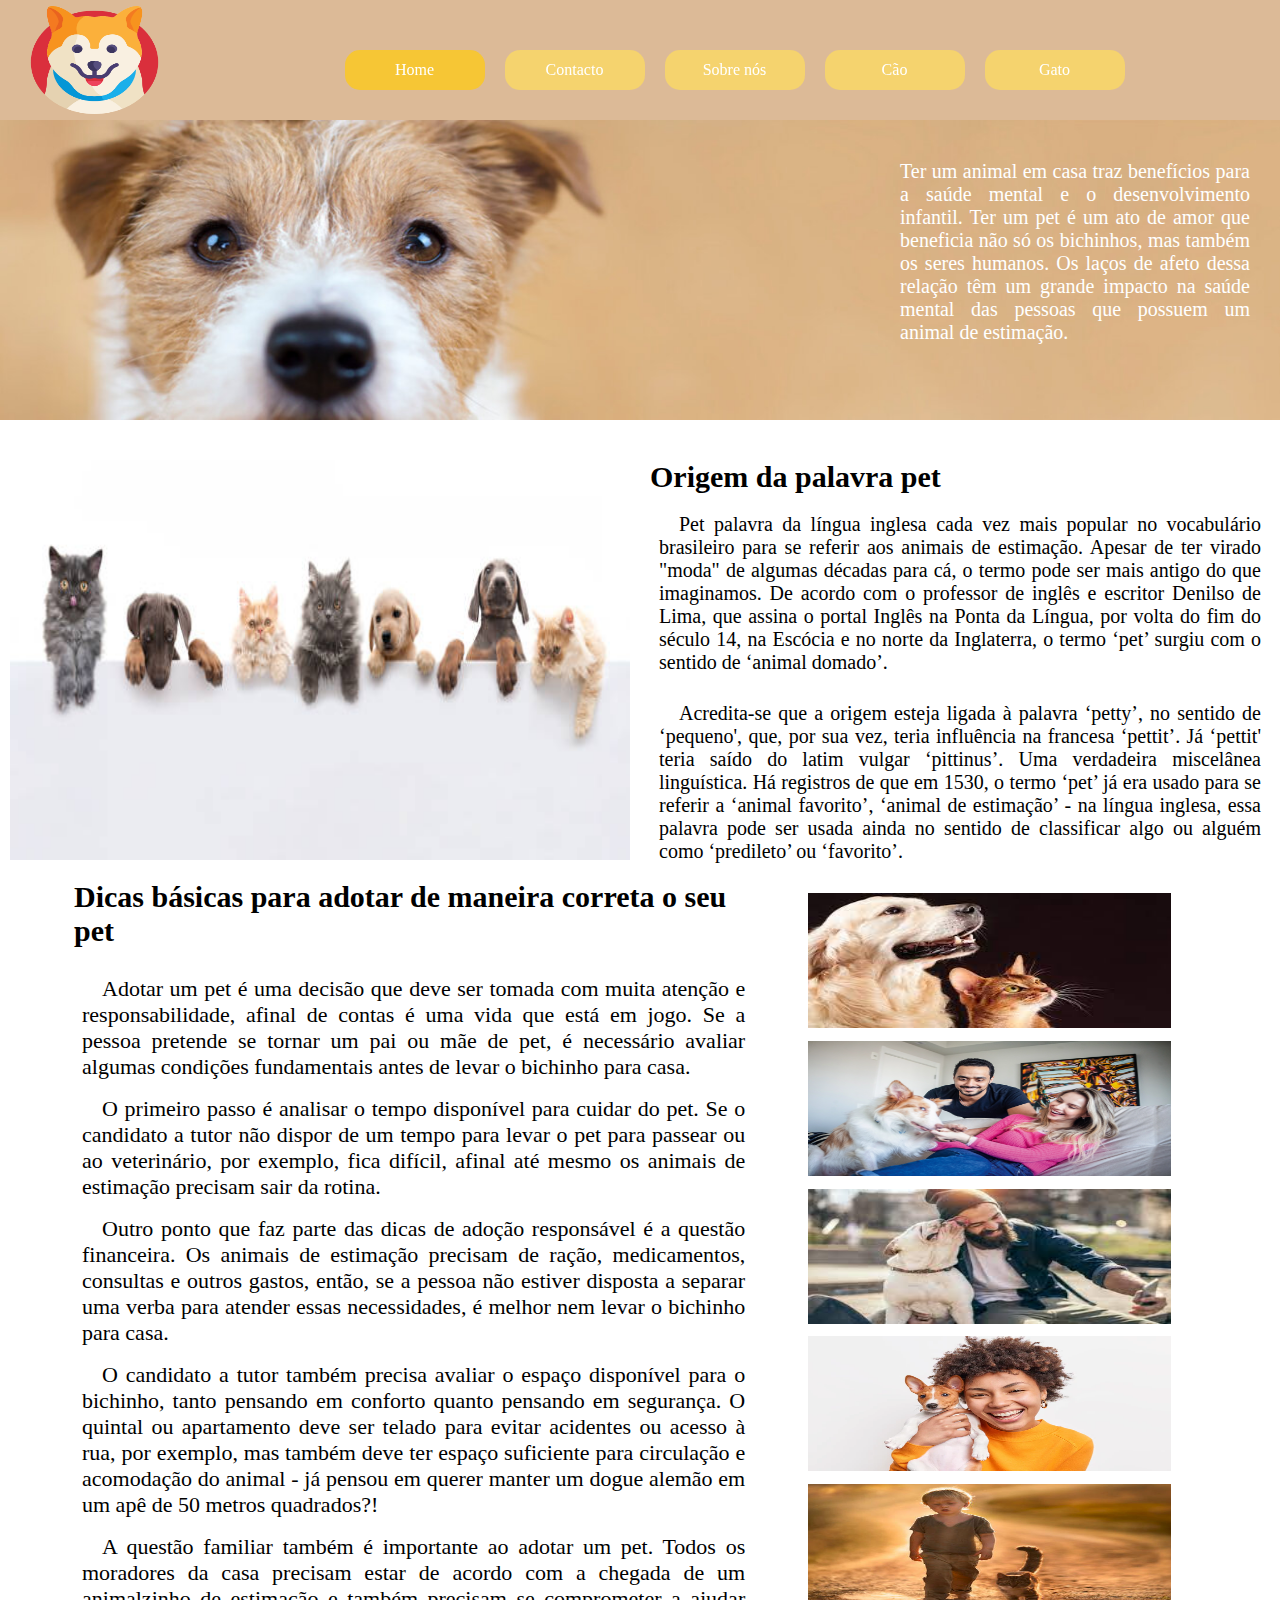
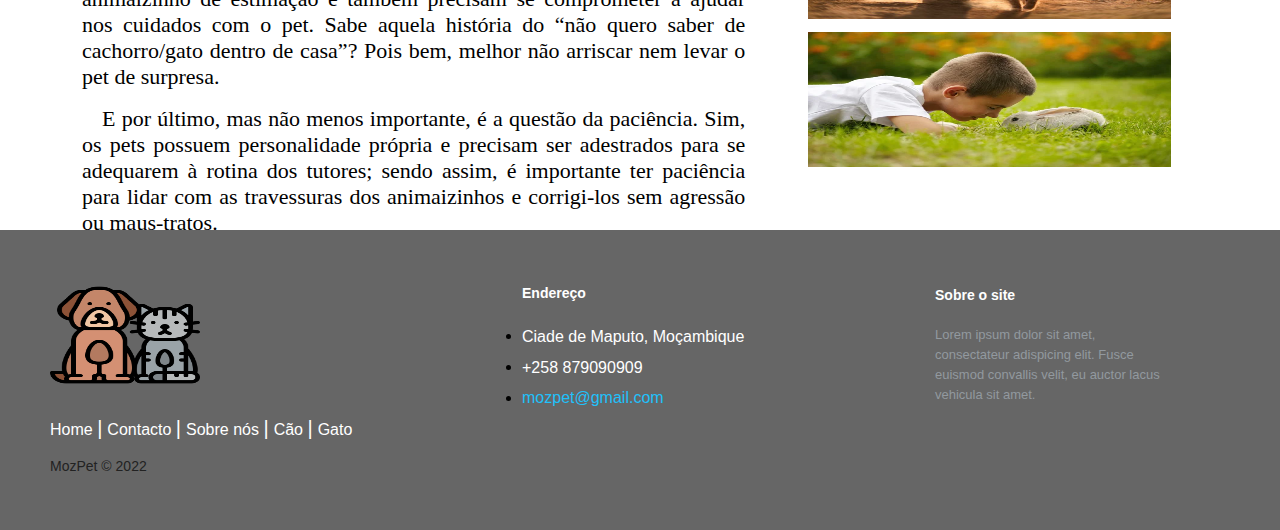
<file: index.html>
<!DOCTYPE html>
<html lang="pt">
<head>
    <meta charset="UTF-8">
    <meta http-equiv="X-UA-Compatible" content="IE=edge">
    <meta name="viewport" content="width=device-width, initial-scale=1.0">
    <title>Página inicial</title>
    <link rel="icon" href="./icon/pets.png">
    <link rel="stylesheet" href="./styles/header.css">
    <link rel="stylesheet" href="./styles/footer.css">
    <link rel="stylesheet" href="./index.css">
    
</head>
<body>
    <header>
        <figure>
            <img src="./icon/pet.png" alt="PET">
        </figure>
        <section id="menu">
            <nav>
                <a class="btnMenu" id="pressed" href="./index.html"><article>Home</article></a>
                <a class="btnMenu" href="./contacto/contacto.html"><article>Contacto</article></a>
                <a class="btnMenu" href="./sobre/sobre.html"><article>Sobre nós</article></a>
                <a class="btnMenu" href="./cao/cao.html"><article>Cão</article></a>
                <a class="btnMenu" href="./gato/gato.html"><article>Gato</article></a>
            </nav>
        </section>
    </header>
    <section id="main">
        <section id="banner">
            <figure>
                <article>
                    Ter um animal em casa traz benefícios para a saúde mental e o desenvolvimento infantil. Ter um pet é um ato de amor que beneficia não só os bichinhos, mas também os seres humanos. Os laços de afeto dessa relação têm um grande impacto na saúde mental das pessoas que possuem um animal de estimação.
                </article>
                <img src="./img/oneDog.jpg" alt="Pets banner">
            </figure>
        </section>
        <section id="origem1">
            <figure>
                <img src="./img/pets.jpg" alt="PETS">
            </figure>
            <section>
                <h1>Origem da palavra pet</h1>
                <article>
                    Pet palavra da língua inglesa cada vez mais popular no vocabulário brasileiro para se referir aos animais de estimação. Apesar de ter virado "moda" de algumas décadas para cá, o termo pode ser mais antigo do que imaginamos. De acordo com o professor de inglês e escritor Denilso de Lima, que assina o portal Inglês na Ponta da Língua, por volta do fim do século 14, na Escócia e no norte da Inglaterra, o termo ‘pet’ surgiu com o sentido de ‘animal domado’. 
                </article>
                <article>
                    Acredita-se que a origem esteja ligada à palavra ‘petty’, no sentido de ‘pequeno', que, por sua vez, teria influência na francesa ‘pettit’. Já ‘pettit' teria saído do latim vulgar ‘pittinus’. Uma verdadeira miscelânea linguística. Há registros de que em 1530, o termo ‘pet’ já era usado para se referir a ‘animal favorito’, ‘animal de estimação’ - na língua inglesa, essa palavra pode ser usada ainda no sentido de classificar algo ou alguém como ‘predileto’ ou ‘favorito’. 
                </article>
            </section>
        </section>
        <section id="dicas">
            <section id="adotar">
                <h1>Dicas básicas para adotar de maneira correta o seu pet</h1>
                <article>
                    Adotar um pet é uma decisão que deve ser tomada com muita atenção e responsabilidade, afinal de contas é uma vida que está em jogo. Se a pessoa pretende se tornar um pai ou mãe de pet, é necessário avaliar algumas condições fundamentais antes de levar o bichinho para casa.
                </article>
                <article>
                    O primeiro passo é analisar o tempo disponível para cuidar do pet. Se o candidato a tutor não dispor de um tempo para levar o pet para passear ou ao veterinário, por exemplo, fica difícil, afinal até mesmo os animais de estimação precisam sair da rotina.
                </article>
                <article>
                    Outro ponto que faz parte das dicas de adoção responsável é a questão financeira. Os animais de estimação precisam de ração, medicamentos, consultas e outros gastos, então, se a pessoa não estiver disposta a separar uma verba para atender essas necessidades, é melhor nem levar o bichinho para casa. 
                </article>
                <article>
                    O candidato a tutor também precisa avaliar o espaço disponível para o bichinho, tanto pensando em conforto quanto pensando em segurança. O quintal ou apartamento deve ser telado para evitar acidentes ou acesso à rua, por exemplo, mas também deve ter espaço suficiente para circulação e acomodação do animal - já pensou em querer manter um dogue alemão em um apê de 50 metros quadrados?!
                </article>
                <article>
                    A questão familiar também é importante ao adotar um pet. Todos os moradores da casa precisam estar de acordo com a chegada de um animalzinho de estimação e também precisam se comprometer a ajudar nos cuidados com o pet. Sabe aquela história do “não quero saber de cachorro/gato dentro de casa”? Pois bem, melhor não arriscar nem levar o pet de surpresa.
                </article>
                <article>
                    E por último, mas não menos importante, é a questão da paciência. Sim, os pets possuem personalidade própria e precisam ser adestrados para se adequarem à rotina dos tutores; sendo assim, é importante ter paciência para lidar com as travessuras dos animaizinhos e corrigi-los sem agressão ou maus-tratos.
                </article>
            </section>
            <figure id="pets">
                <img src="./img/p1.jpg" alt="PET">
                <img src="./img/p2.webp" alt="PET">
                <img src="./img/p3.jpg" alt="PET">
                <img src="./img/p4.webp" alt="PET">
                <img src="./img/p5.jpg" alt="PET">
                <img src="./img/p6.jpg" alt="PET">
            </figure>
        </section>
    </section>
    <footer class="footer-main">
        <div class="footer-left">
            <h3><img src="./icon/pets.png" alt="PET"></h3>
            <p class="footer-links">
                <a class="link-1" href="./index.html">Home</a>
                <a  href="./contacto/contacto.html">Contacto</a>
                <a  href="./sobre/sobre.html">Sobre nós</a>
                <a  href="./cao/cao.html">Cão</a>
                <a  href="./gato/gato.html">Gato</a>
            </p>
            <p class="footer-company-name">MozPet © 2022</p>
        </div>

        <div class="footer-center">
            <p><span>Endereço</span></p>
            <ul>
                <li><p> Ciade de Maputo, Moçambique</p></li>
                <li><p>+258 879090909</p></li>
                <li><p><a href="mailto:support@company.com">mozpet@gmail.com</a></p></li>
            </ul>
        </div>
        <div class="footer-right">
            <p class="footer-company-about">
                <span>Sobre o site</span>
                Lorem ipsum dolor sit amet, consectateur adispicing elit. Fusce euismod convallis velit, eu auctor lacus vehicula sit amet.
            </p>
        </div>
    </footer>
</body>
</html>
</file>
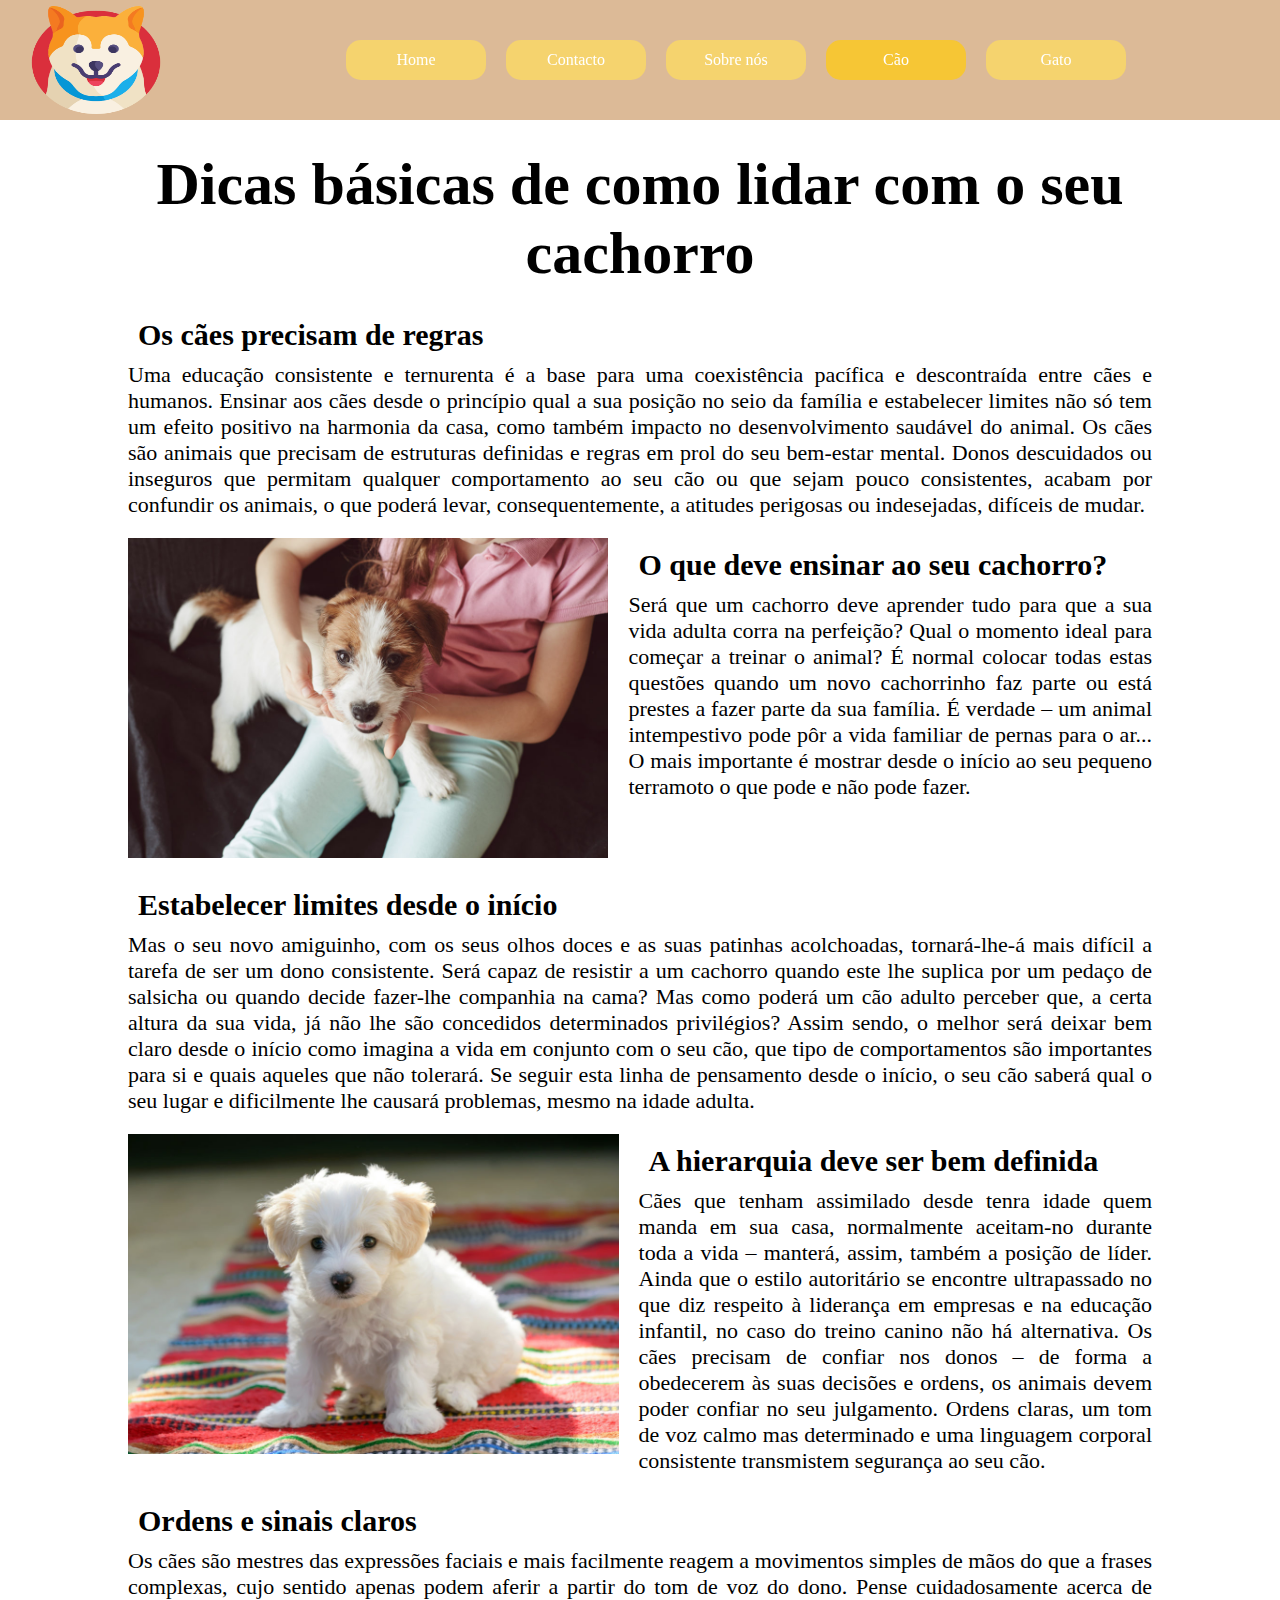
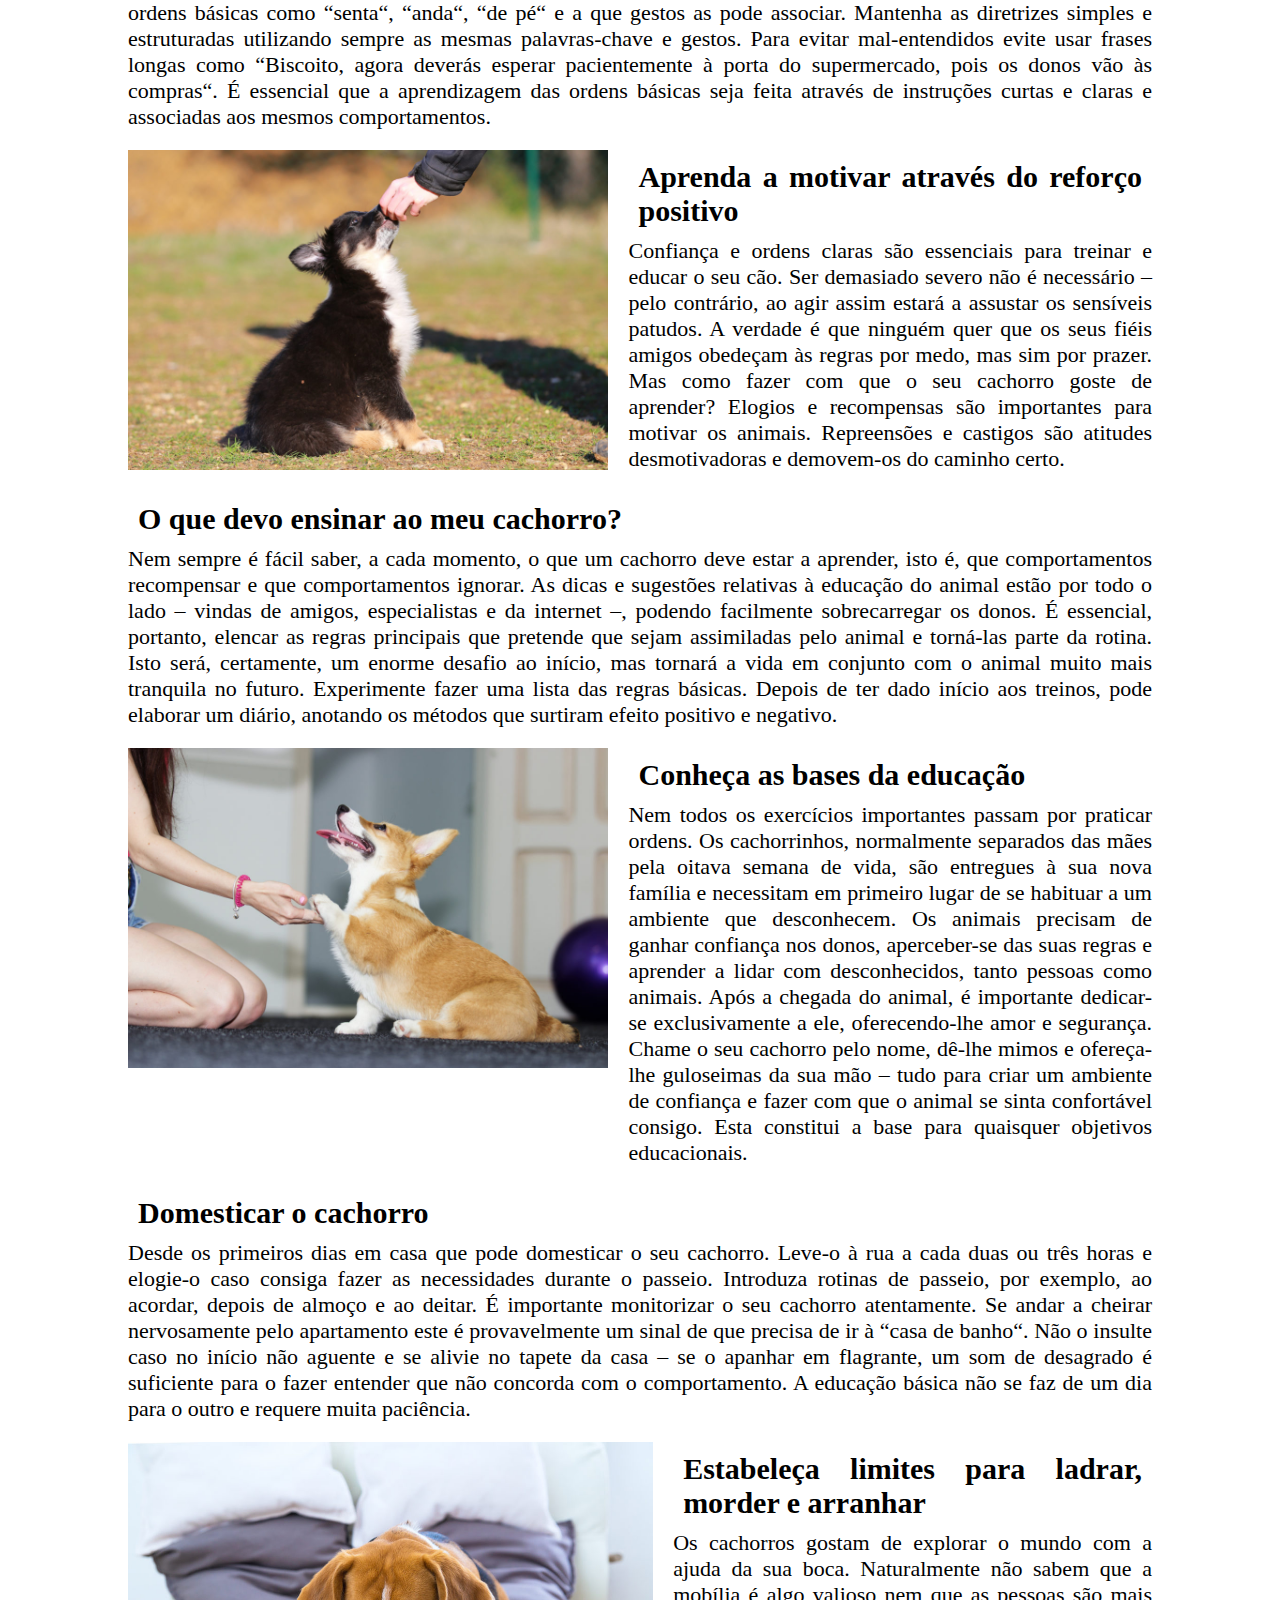
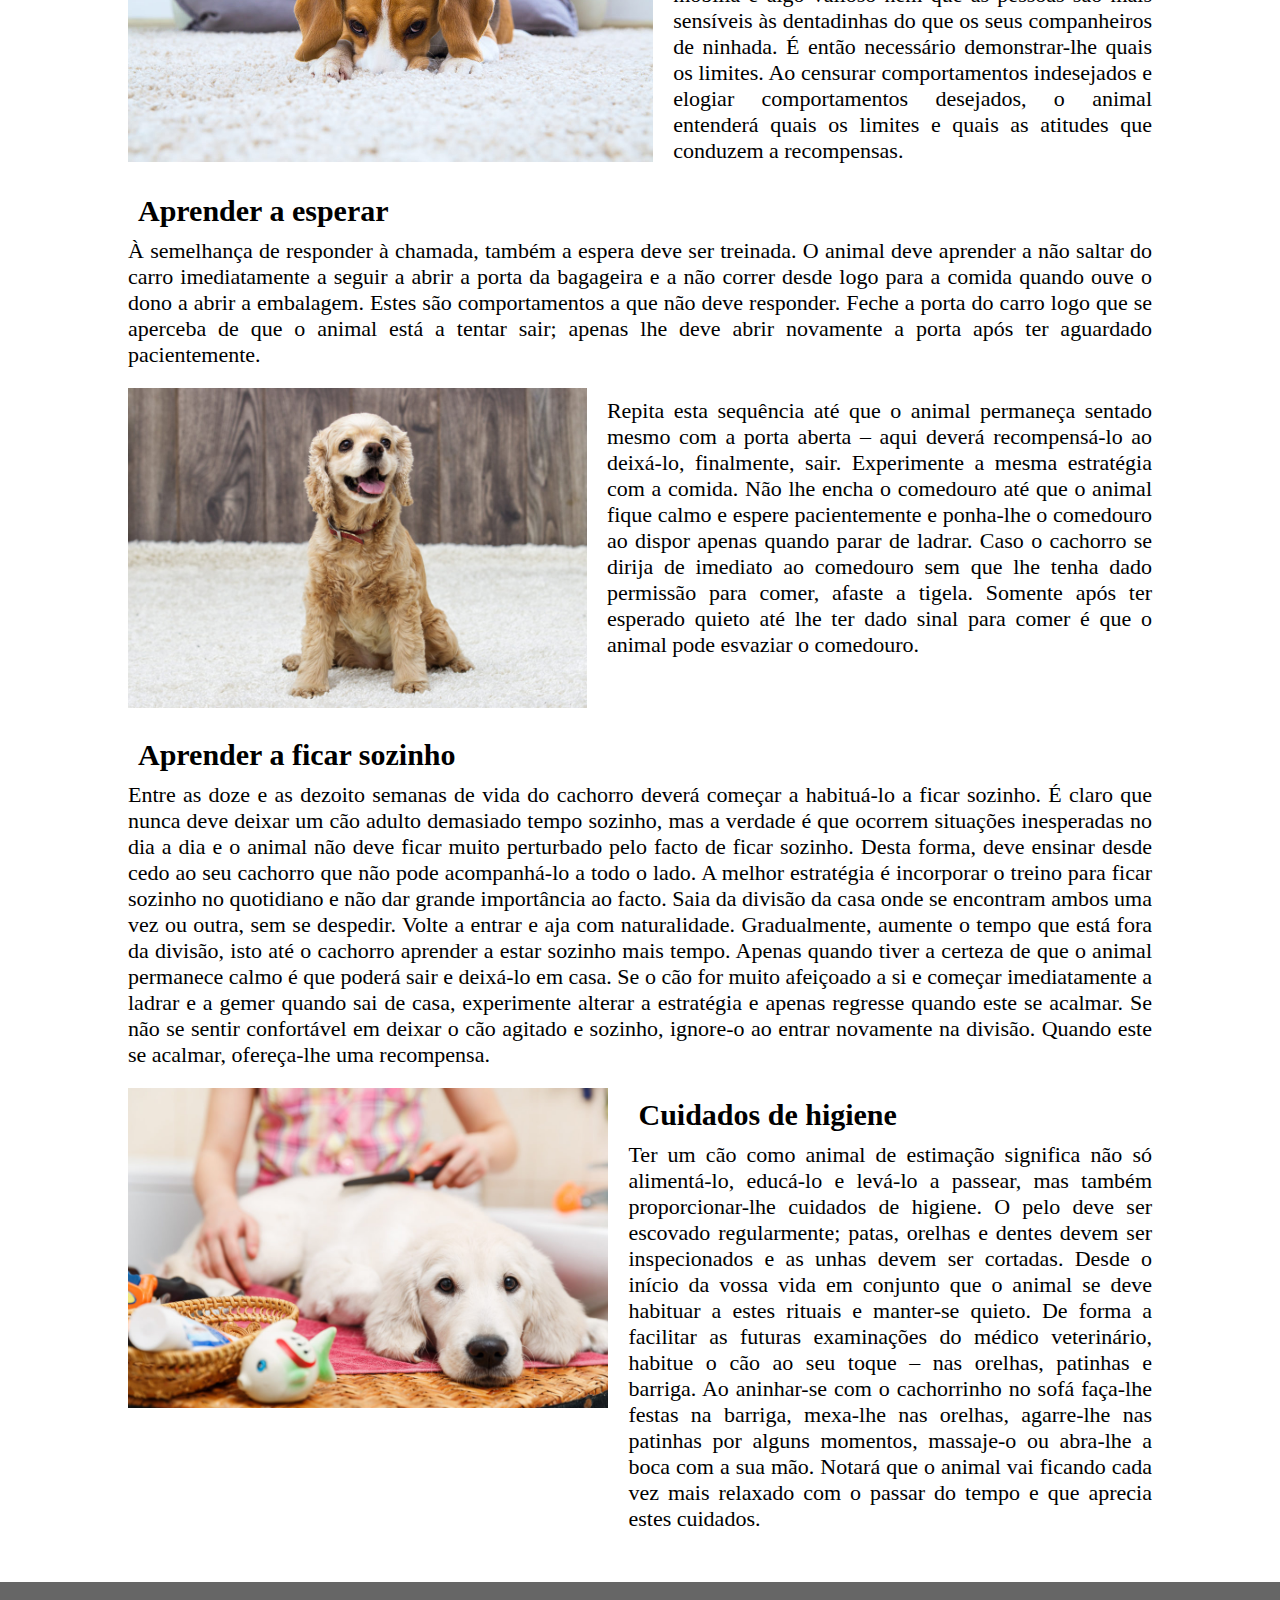
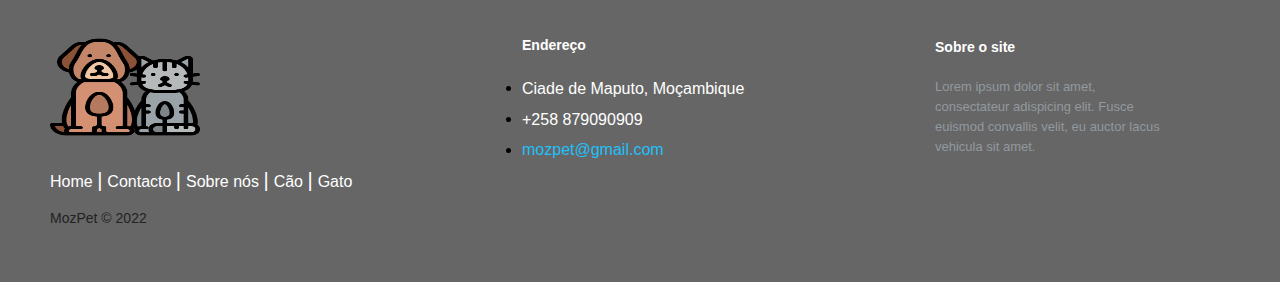
<file: cao/cao.html>
<!DOCTYPE html>
<html lang="pt">
<head>
    <meta charset="UTF-8">
    <meta http-equiv="X-UA-Compatible" content="IE=edge">
    <meta name="viewport" content="width=device-width, initial-scale=1.0">
    <title>Tudo sobre cães</title>
    <link rel="icon" href="../icon/pets.png">
    <link rel="stylesheet" href="../styles/header.css">
    <link rel="stylesheet" href="../styles/footer.css">
    <link rel="stylesheet" href="./cao.css">
</head>
<body>
    <header>
        <figure>
            <img src="../icon/pet.png" alt="PET">
        </figure>
        <section id="menu">
            <nav>
                <a class="btnMenu" href="../index.html"><article>Home</article></a>
                <a class="btnMenu" href="../contacto/contacto.html"><article>Contacto</article></a>
                <a class="btnMenu" href="../sobre/sobre.html"><article>Sobre nós</article></a>
                <a class="btnMenu" id="pressed" href="./cao.html"><article>Cão</article></a>
                <a class="btnMenu" href="../gato/gato.html"><article>Gato</article></a>
            </nav>
        </section>
    </header>
    <section id="main">
        <section class="dica">
            <h1 >Dicas básicas de como lidar com o seu cachorro</h1>
            <article>
                <h1>Os cães precisam de regras</h1>
                Uma educação consistente e ternurenta é a base para uma coexistência pacífica e descontraída entre cães e humanos. Ensinar aos cães desde o princípio qual a sua posição no seio da família e estabelecer limites não só tem um efeito positivo na harmonia da casa, como também impacto no desenvolvimento saudável do animal. Os cães são animais que precisam de estruturas definidas e regras em prol do seu bem-estar mental. Donos descuidados ou inseguros que permitam qualquer comportamento ao seu cão ou que sejam pouco consistentes, acabam por confundir os animais, o que poderá levar, consequentemente, a atitudes perigosas ou indesejadas, difíceis de mudar.
            </article>
            <section>
                <img src="../img/dog1.jpg" alt="Cachoro Dicas 1">
                <article>
                    <h1>O que deve ensinar ao seu cachorro?</h1>
                    Será que um cachorro deve aprender tudo para que a sua vida adulta corra na perfeição? Qual o momento ideal para começar a treinar o animal? É normal colocar todas estas questões quando um novo cachorrinho faz parte ou está prestes a fazer parte da sua família. É verdade – um animal intempestivo pode pôr a vida familiar de pernas para o ar... O mais importante é mostrar desde o início ao seu pequeno terramoto o que pode e não pode fazer.
                </article>
            </section>
        </section>

        <section class="dica">
            <article>
                <h1>Estabelecer limites desde o início</h1>
                Mas o seu novo amiguinho, com os seus olhos doces e as suas patinhas acolchoadas, tornará-lhe-á mais difícil a tarefa de ser um dono consistente. Será capaz de resistir a um cachorro quando este lhe suplica por um pedaço de salsicha ou quando decide fazer-lhe companhia na cama? Mas como poderá um cão adulto perceber que, a certa altura da sua vida, já não lhe são concedidos determinados privilégios? Assim sendo, o melhor será deixar bem claro desde o início como imagina a vida em conjunto com o seu cão, que tipo de comportamentos são importantes para si e quais aqueles que não tolerará. Se seguir esta linha de pensamento desde o início, o seu cão saberá qual o seu lugar e dificilmente lhe causará problemas, mesmo na idade adulta.
            </article>
            <section>
                <img src="../img/dog2.jpg" alt="Cachoro Dicas 2">
                <article>
                    <h1>A hierarquia deve ser bem definida</h1>
                    Cães que tenham assimilado desde tenra idade quem manda em sua casa, normalmente aceitam-no durante toda a vida – manterá, assim, também a posição de líder. Ainda que o estilo autoritário se encontre ultrapassado no que diz respeito à liderança em empresas e na educação infantil, no caso do treino canino não há alternativa. Os cães precisam de confiar nos donos – de forma a obedecerem às suas decisões e ordens, os animais devem poder confiar no seu julgamento. Ordens claras, um tom de voz calmo mas determinado e uma linguagem corporal consistente transmistem segurança ao seu cão.
                </article>
            </section>
        </section>
        <section class="dica">
            <article>
                <h1>Ordens e sinais claros</h1>
                Os cães são mestres das expressões faciais e mais facilmente reagem a movimentos simples de mãos do que a frases complexas, cujo sentido apenas podem aferir a partir do tom de voz do dono. Pense cuidadosamente acerca de ordens básicas como “senta“, “anda“, “de pé“ e a que gestos as pode associar. Mantenha as diretrizes simples e estruturadas utilizando sempre as mesmas palavras-chave e gestos. Para evitar mal-entendidos evite usar frases longas como “Biscoito, agora deverás esperar pacientemente à porta do supermercado, pois os donos vão às compras“. É essencial que a aprendizagem das ordens básicas seja feita através de instruções curtas e claras e associadas aos mesmos comportamentos.
            </article>
            <section>
                <img src="../img/dog3.jpg" alt="Cachoro Dicas 3">
                <article>
                    <h1>Aprenda a motivar através do reforço positivo</h1>
                    Confiança e ordens claras são essenciais para treinar e educar o seu cão. Ser demasiado severo não é necessário – pelo contrário, ao agir assim estará a assustar os sensíveis patudos. A verdade é que ninguém quer que os seus fiéis amigos obedeçam às regras por medo, mas sim por prazer. Mas como fazer com que o seu cachorro goste de aprender? Elogios e recompensas são importantes para motivar os animais. Repreensões e castigos são atitudes desmotivadoras e demovem-os do caminho certo.
                </article>
            </section>
        </section>

        <section class="dica">
            <article>
                <h1>O que devo ensinar ao meu cachorro?</h1>
                Nem sempre é fácil saber, a cada momento, o que um cachorro deve estar a aprender, isto é, que comportamentos recompensar e que comportamentos ignorar. As dicas e sugestões relativas à educação do animal estão por todo o lado – vindas de amigos, especialistas e da internet –, podendo facilmente sobrecarregar os donos. É essencial, portanto, elencar as regras principais que pretende que sejam assimiladas pelo animal e torná-las parte da rotina. Isto será, certamente, um enorme desafio ao início, mas tornará a vida em conjunto com o animal muito mais tranquila no futuro. Experimente fazer uma lista das regras básicas. Depois de ter dado início aos treinos, pode elaborar um diário, anotando os métodos que surtiram efeito positivo e negativo.
            </article>
            <section>
                <img src="../img/dog4.jpg" alt="Cachoro Dicas 4">
                <article>
                    <h1>Conheça as bases da educação</h1>
                    Nem todos os exercícios importantes passam por praticar ordens. Os cachorrinhos, normalmente separados das mães pela oitava semana de vida, são entregues à sua nova família e necessitam em primeiro lugar de se habituar a um ambiente que desconhecem. Os animais precisam de ganhar confiança nos donos, aperceber-se das suas regras e aprender a lidar com desconhecidos, tanto pessoas como animais. Após a chegada do animal, é importante dedicar-se exclusivamente a ele, oferecendo-lhe amor e segurança. Chame o seu cachorro pelo nome, dê-lhe mimos e ofereça-lhe guloseimas da sua mão – tudo para criar um ambiente de confiança e fazer com que o animal se sinta confortável consigo. Esta constitui a base para quaisquer objetivos educacionais.
                </article>
            </section>
        </section>

        <section class="dica">
            <article>
                <h1>Domesticar o cachorro</h1>
                Desde os primeiros dias em casa que pode domesticar o seu cachorro. Leve-o à rua a cada duas ou três horas e elogie-o caso consiga fazer as necessidades durante o passeio. Introduza rotinas de passeio, por exemplo, ao acordar, depois de almoço e ao deitar. É importante monitorizar o seu cachorro atentamente. Se andar a cheirar nervosamente pelo apartamento este é provavelmente um sinal de que precisa de ir à “casa de banho“. Não o insulte caso no início não aguente e se alivie no tapete da casa – se o apanhar em flagrante, um som de desagrado é suficiente para o fazer entender que não concorda com o comportamento. A educação básica não se faz de um dia para o outro e requere muita paciência.
            </article>
            <section>
                <img src="../img/dog5.jpg" alt="Cachoro Dicas 5">
                <article>
                    <h1>Estabeleça limites para ladrar, morder e arranhar</h1>
                    Os cachorros gostam de explorar o mundo com a ajuda da sua boca. Naturalmente não sabem que a mobília é algo valioso nem que as pessoas são mais sensíveis às dentadinhas do que os seus companheiros de ninhada. É então necessário demonstrar-lhe quais os limites. Ao censurar comportamentos indesejados e elogiar comportamentos desejados, o animal entenderá quais os limites e quais as atitudes que conduzem a recompensas.
                </article>
            </section>
        </section>

        <section class="dica">
            <article>
                <h1>Aprender a esperar</h1>
                À semelhança de responder à chamada, também a espera deve ser treinada. O animal deve aprender a não saltar do carro imediatamente a seguir a abrir a porta da bagageira e a não correr desde logo para a comida quando ouve o dono a abrir a embalagem. Estes são comportamentos a que não deve responder. Feche a porta do carro logo que se aperceba de que o animal está a tentar sair; apenas lhe deve abrir novamente a porta após ter aguardado pacientemente.
            </article>
            <section>
                <img src="../img/dog6.jpg" alt="Cachoro Dicas 6">
                <article>
                    <h1></h1>
                    Repita esta sequência até que o animal permaneça sentado mesmo com a porta aberta – aqui deverá recompensá-lo ao deixá-lo, finalmente, sair. Experimente a mesma estratégia com a comida. Não lhe encha o comedouro até que o animal fique calmo e espere pacientemente e ponha-lhe o comedouro ao dispor apenas quando parar de ladrar. Caso o cachorro se dirija de imediato ao comedouro sem que lhe tenha dado permissão para comer, afaste a tigela. Somente após ter esperado quieto até lhe ter dado sinal para comer é que o animal pode esvaziar o comedouro.
                </article>
            </section>
        </section>
        
        <section class="dica">
            <article>
                <h1>Aprender a ficar sozinho</h1>
                Entre as doze e as dezoito semanas de vida do cachorro deverá começar a habituá-lo a ficar sozinho. É claro que nunca deve deixar um cão adulto demasiado tempo sozinho, mas a verdade é que ocorrem situações inesperadas no dia a dia e o animal não deve ficar muito perturbado pelo facto de ficar sozinho. Desta forma, deve ensinar desde cedo ao seu cachorro que não pode acompanhá-lo a todo o lado. A melhor estratégia é incorporar o treino para ficar sozinho no quotidiano e não dar grande importância ao facto. Saia da divisão da casa onde se encontram ambos uma vez ou outra, sem se despedir. Volte a entrar e aja com naturalidade. Gradualmente, aumente o tempo que está fora da divisão, isto até o cachorro aprender a estar sozinho mais tempo. Apenas quando tiver a certeza de que o animal permanece calmo é que poderá sair e deixá-lo em casa. Se o cão for muito afeiçoado a si e começar imediatamente a ladrar e a gemer quando sai de casa, experimente alterar a estratégia e apenas regresse quando este se acalmar. Se não se sentir confortável em deixar o cão agitado e sozinho, ignore-o ao entrar novamente na divisão. Quando este se acalmar, ofereça-lhe uma recompensa.
            </article>
            <section>
                <img src="../img/dog7.jpg" alt="Cachoro Dicas 7">
                <article>
                    <h1>Cuidados de higiene</h1>
                    Ter um cão como animal de estimação significa não só alimentá-lo, educá-lo e levá-lo a passear, mas também proporcionar-lhe cuidados de higiene. O pelo deve ser escovado regularmente; patas, orelhas e dentes devem ser inspecionados e as unhas devem ser cortadas. Desde o início da vossa vida em conjunto que o animal se deve habituar a estes rituais e manter-se quieto. De forma a facilitar as futuras examinações do médico veterinário, habitue o cão ao seu toque – nas orelhas, patinhas e barriga. Ao aninhar-se com o cachorrinho no sofá faça-lhe festas na barriga, mexa-lhe nas orelhas, agarre-lhe nas patinhas por alguns momentos, massaje-o ou abra-lhe a boca com a sua mão. Notará que o animal vai ficando cada vez mais relaxado com o passar do tempo e que aprecia estes cuidados.
                </article>
            </section>
        </section>
    </section>

    <footer class="footer-main">
        <div class="footer-left">
            <h3><img src="../icon/pets.png" alt="PET"></h3>
            <p class="footer-links">
                <a class="link-1" href="../index.html">Home</a>
                <a  href="../contacto/contacto.html">Contacto</a>
                <a  href="../sobre/sobre.html">Sobre nós</a>
                <a  href="./cao.html">Cão</a>
                <a  href="../gato/gato.html">Gato</a>
            </p>
            <p class="footer-company-name">MozPet © 2022</p>
        </div>

        <div class="footer-center">
            <p><span>Endereço</span></p>
            <ul>
                <li><p> Ciade de Maputo, Moçambique</p></li>
                <li><p>+258 879090909</p></li>
                <li><p><a href="mailto:support@company.com">mozpet@gmail.com</a></p></li>
            </ul>
        </div>
        <div class="footer-right">
            <p class="footer-company-about">
                <span>Sobre o site</span>
                Lorem ipsum dolor sit amet, consectateur adispicing elit. Fusce euismod convallis velit, eu auctor lacus vehicula sit amet.
            </p>
        </div>
    </footer>
</body>
</html>
</file>
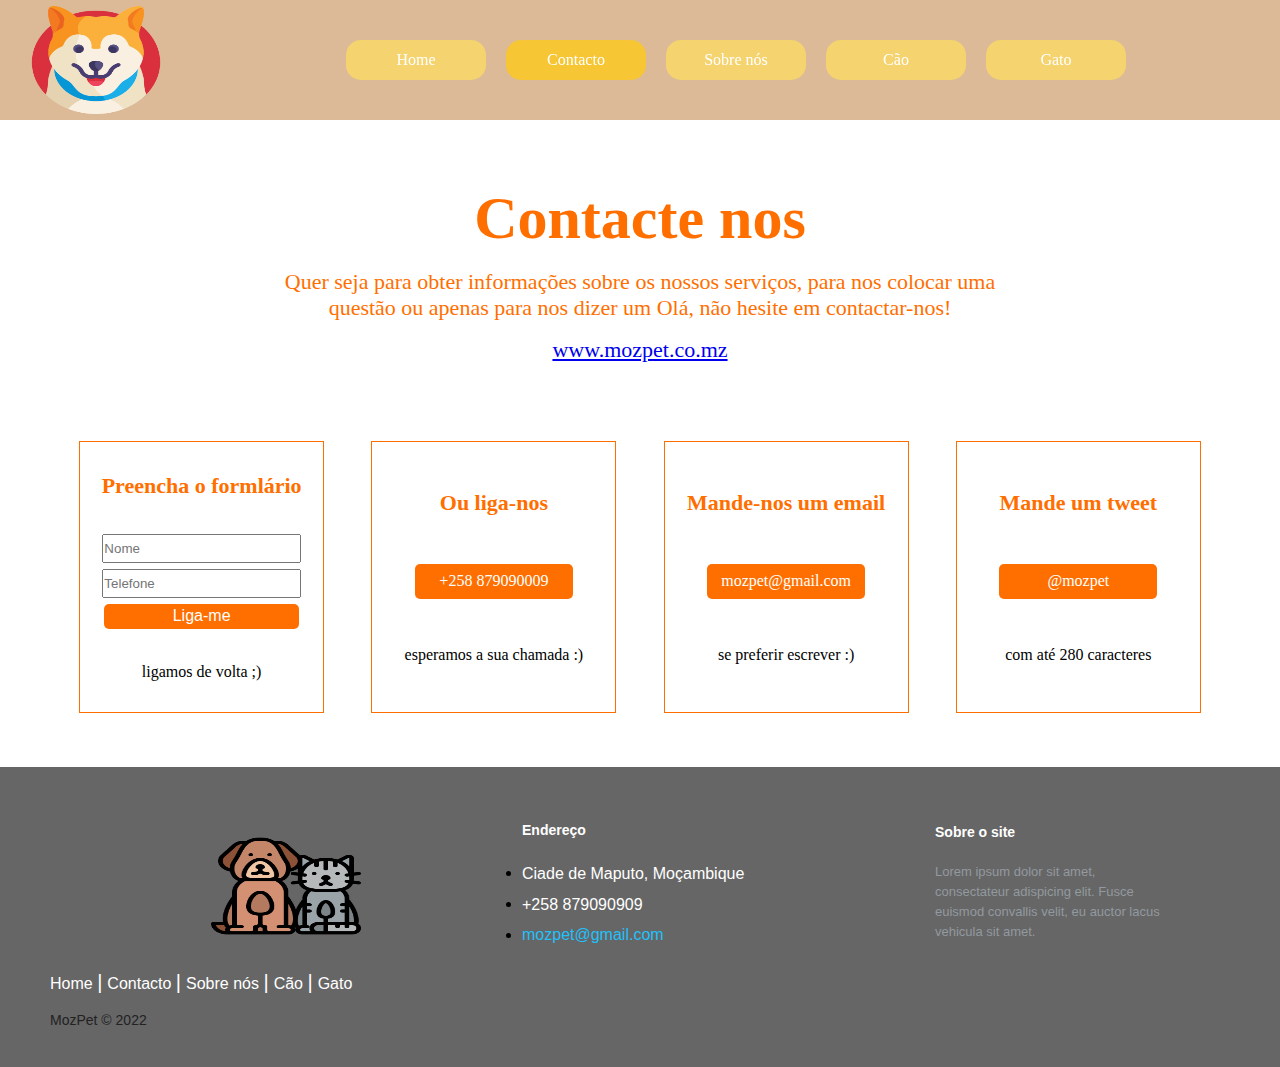
<file: contacto/contacto.html>
<!DOCTYPE html>
<html lang="pt">
<head>
    <meta charset="UTF-8">
    <meta http-equiv="X-UA-Compatible" content="IE=edge">
    <meta name="viewport" content="width=device-width, initial-scale=1.0">
    <title>Contacto</title>
    <link rel="icon" href="../icon/pets.png">
    <link rel="stylesheet" href="../styles/header.css">
    <link rel="stylesheet" href="../styles/footer.css">
    <link rel="stylesheet" href="./contacto.css">
</head>
<body>
    <header>
        <figure>
            <img src="../icon/pet.png" alt="PET">
        </figure>
        <section id="menu">
            <nav>
                <a class="btnMenu" href="../index.html"><article>Home</article></a>
                <a class="btnMenu" id="pressed" href="./contacto.html"><article>Contacto</article></a>
                <a class="btnMenu" href="../sobre/sobre.html"><article>Sobre nós</article></a>
                <a class="btnMenu" href="../cao/cao.html"><article>Cão</article></a>
                <a class="btnMenu" href="../gato/gato.html"><article>Gato</article></a>
            </nav>
        </section>
    </header>
    <section id="main">
       <hgroup>
            <h1>Contacte nos</h1>
            <h2>Quer seja para obter informações sobre os nossos serviços, para nos colocar uma questão ou apenas para nos dizer um Olá, não hesite em contactar-nos!</h2>
            <h3><a href="../index.html">www.mozpet.co.mz</a></h3>
       </hgroup>
       <section id="cards">
            <section class="card">
                <h1>Preencha o formlário</h1>
                <section>
                    <form>
                        <input type="text" name="nome" placeholder="Nome" id="nome">
                        <input type="tel" name="tel" placeholder="Telefone" id="tel">
                        <input type="submit" value="Liga-me" id="submit">
                    </form>
                </section>
                <p>ligamos de volta ;)</p>
            </section>
            <section class="card">
                <h1>Ou liga-nos</h1>
                <section>
                    <a href="tel:+258879090009"><article>+258 879090009</article></a>
                </section>
                <p>esperamos a sua chamada :)</p>
            </section>
            <section class="card">
                <h1>Mande-nos um email</h1>
                <section>
                    <a href="mailto:mozpet@gmail.com"><article>mozpet@gmail.com</article></a>
                </section>
                <p>se preferir escrever :)</p>
            </section>
            <section class="card">
                <h1>Mande um tweet</h1>
                <section>
                    <a href="https://twitter.com/tweet" target="_blank"><article>@mozpet</article></a>
                </section>
                <p>com até 280 caracteres</p>
            </section>
       </section>
    </section>
    <footer class="footer-main">
        <div class="footer-left">
            <h3><img src="../icon/pets.png" alt="PET"></h3>
            <p class="footer-links">
                <a class="link-1" href="../index.html">Home</a>
                <a  href="./contacto.html">Contacto</a>
                <a  href="../sobre/sobre.html">Sobre nós</a>
                <a  href="../cao/cao.html">Cão</a>
                <a  href="../gato/gato.html">Gato</a>
            </p>
            <p class="footer-company-name">MozPet © 2022</p>
        </div>

        <div class="footer-center">
            <p><span>Endereço</span></p>
            <ul>
                <li><p> Ciade de Maputo, Moçambique</p></li>
                <li><p>+258 879090909</p></li>
                <li><p><a href="mailto:support@company.com">mozpet@gmail.com</a></p></li>
            </ul>
        </div>
        <div class="footer-right">
            <p class="footer-company-about">
                <span>Sobre o site</span>
                Lorem ipsum dolor sit amet, consectateur adispicing elit. Fusce euismod convallis velit, eu auctor lacus vehicula sit amet.
            </p>
        </div>
    </footer>
</body>
</html>
</file>
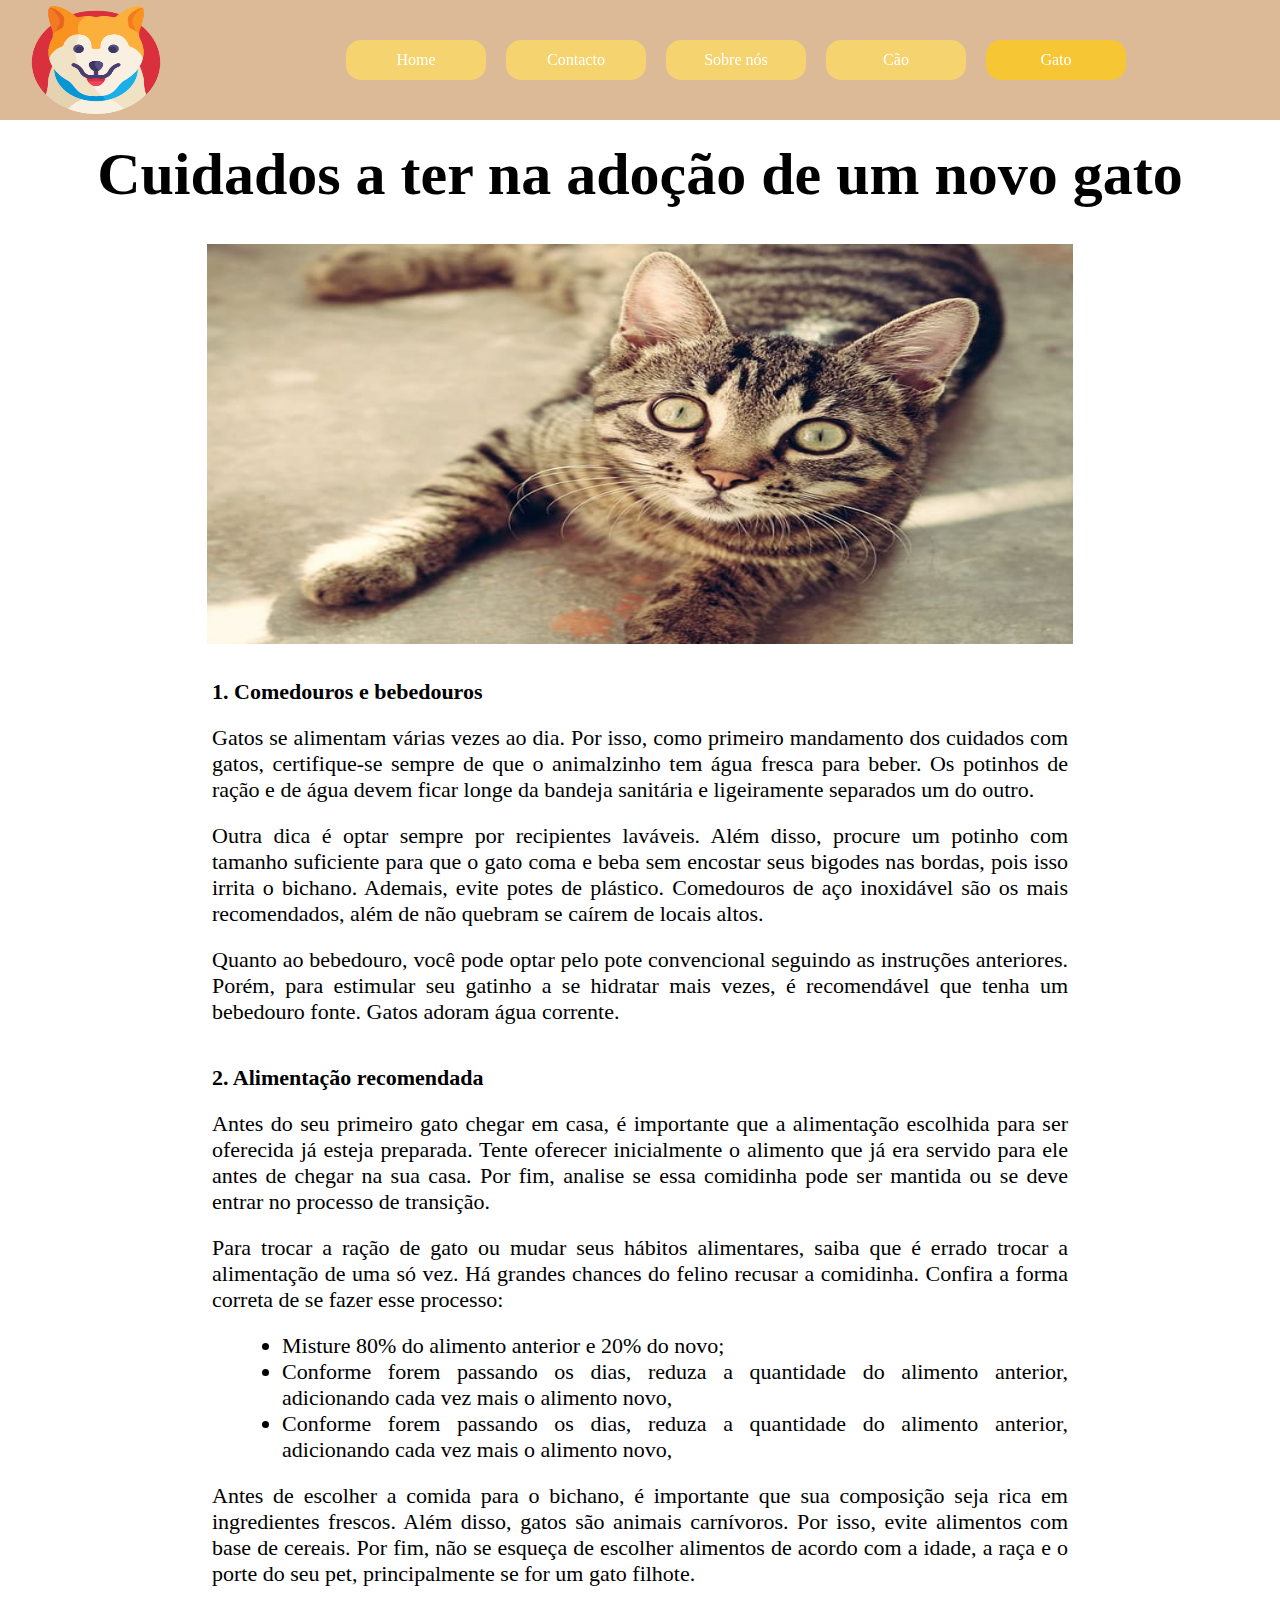
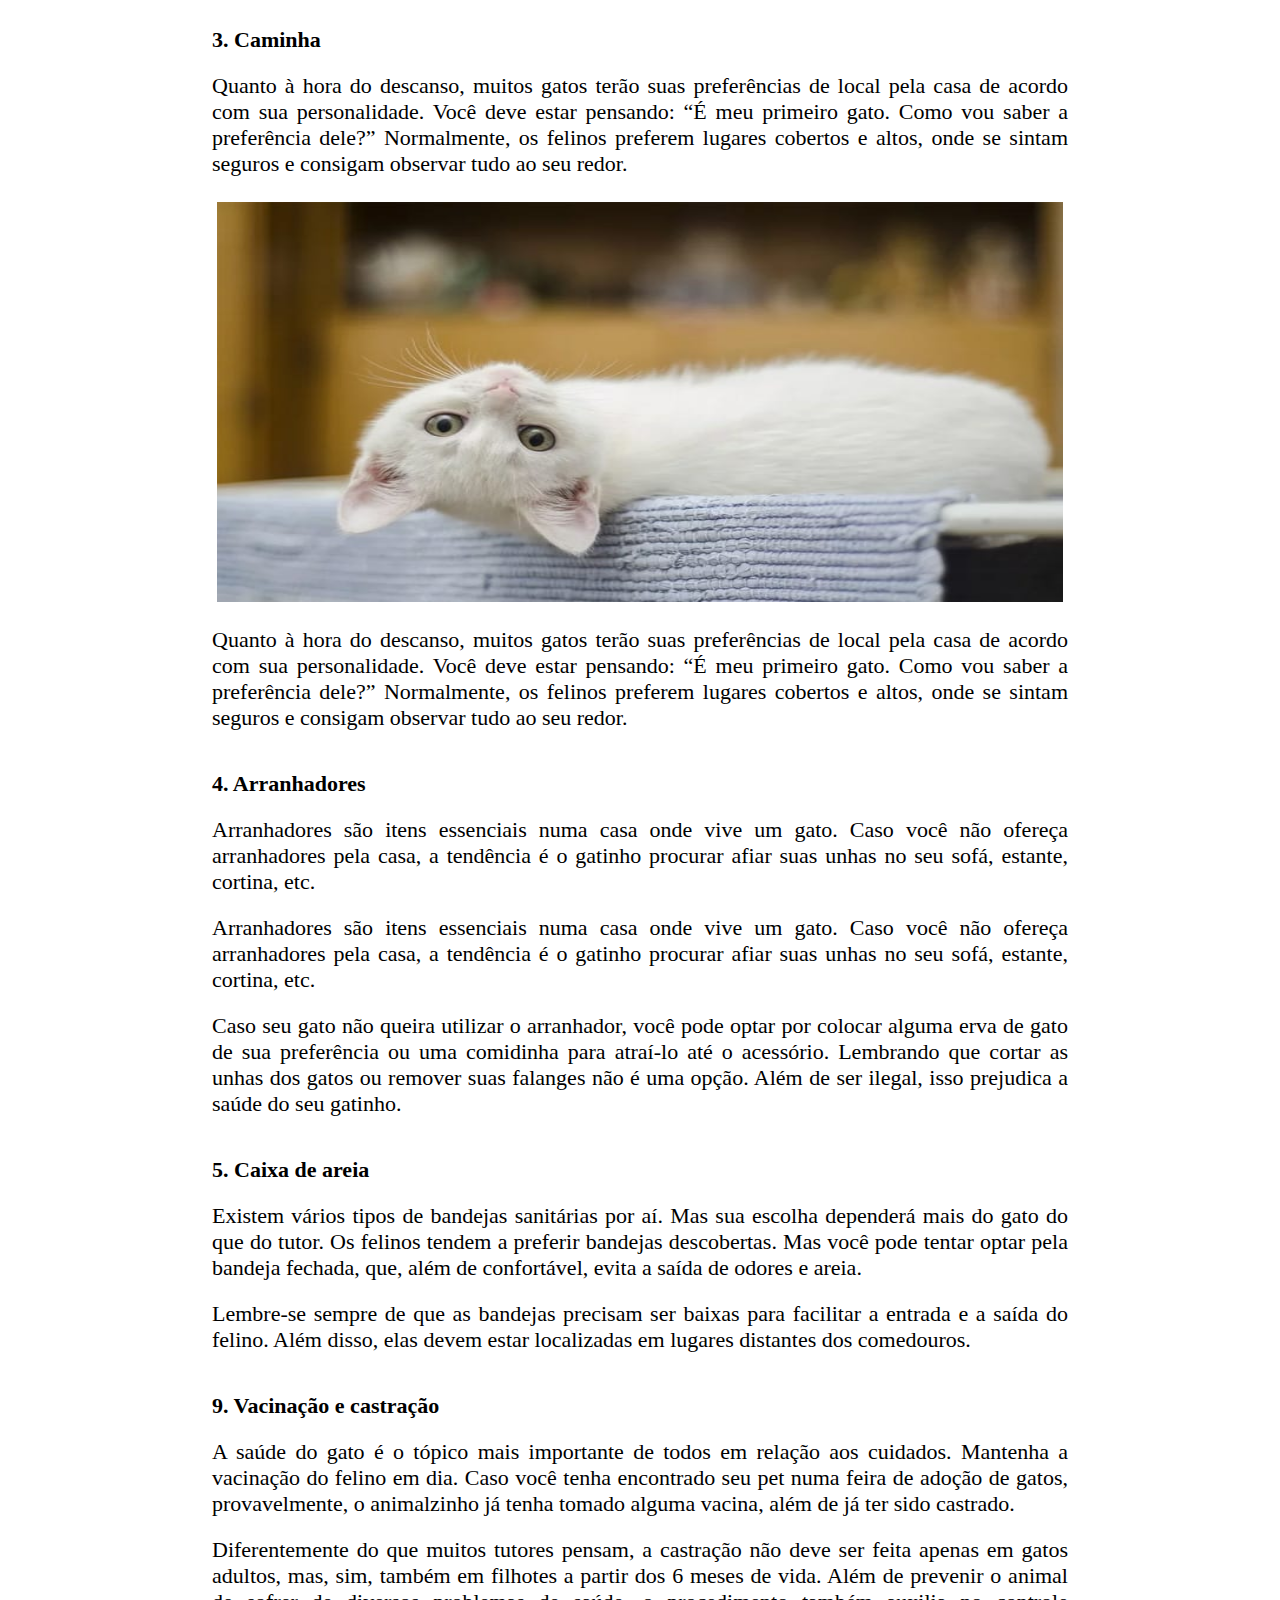
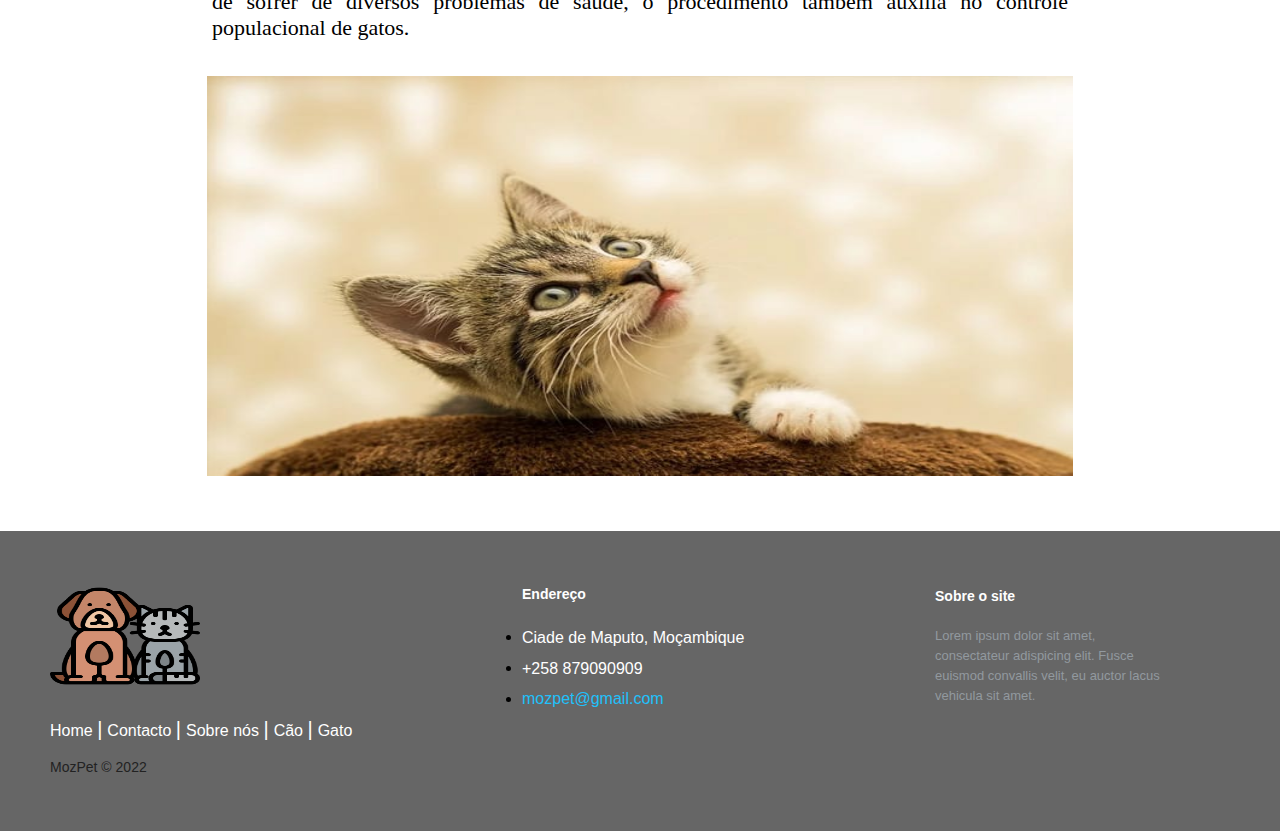
<file: gato/gato.html>
<!DOCTYPE html>
<html lang="pt">
<head>
    <meta charset="UTF-8">
    <meta http-equiv="X-UA-Compatible" content="IE=edge">
    <meta name="viewport" content="width=device-width, initial-scale=1.0">
    <title>Tudo sobre gatos</title>
    <link rel="icon" href="../icon/pets.png">
    <link rel="stylesheet" href="../styles/header.css">
    <link rel="stylesheet" href="../styles/footer.css">
    <link rel="stylesheet" href="./gato.css">
</head>
<body>
    <header>
        <figure>
            <img src="../icon/pet.png" alt="PET">
        </figure>
        <section id="menu">
            <nav>
                <a class="btnMenu" href="../index.html"><article>Home</article></a>
                <a class="btnMenu" href="../contacto/contacto.html"><article>Contacto</article></a>
                <a class="btnMenu" href="../sobre/sobre.html"><article>Sobre nós</article></a>
                <a class="btnMenu" href="../cao/cao.html"><article>Cão</article></a>
                <a class="btnMenu" id="pressed" href="./gato.html"><article>Gato</article></a>
            </nav>
        </section>
    </header>
    <section id="main">
        <h1>Cuidados a ter na adoção de um novo gato</h1>
        <section id="dicas">
            <img src="../img/gato1.jpg" alt="Dicas gato 1">
            <article>
                <h2>1. Comedouros e bebedouros</h2>
                <p>Gatos se alimentam várias vezes ao dia. Por isso, como primeiro mandamento dos cuidados com gatos, certifique-se sempre de que o animalzinho tem água fresca para beber. Os potinhos de ração e de água devem ficar longe da bandeja sanitária e ligeiramente separados um do outro.</p>
                
                <p> Outra dica é optar sempre por recipientes laváveis. Além disso, procure um potinho com tamanho suficiente para que o gato coma e beba sem encostar seus bigodes nas bordas, pois isso irrita o bichano. Ademais, evite potes de plástico. Comedouros de aço inoxidável são os mais recomendados, além de não quebram se caírem de locais altos.</p>
                <p>Quanto ao bebedouro, você pode optar pelo pote convencional seguindo as instruções anteriores. Porém, para estimular seu gatinho a se hidratar mais vezes, é recomendável que tenha um bebedouro fonte. Gatos adoram água corrente.</p>
            </article>
            <article>
                <h2>2. Alimentação recomendada</h2>
                <p> Antes do seu primeiro gato chegar em casa, é importante que a alimentação escolhida para ser oferecida já esteja preparada. Tente oferecer inicialmente o alimento que já era servido para ele antes de chegar na sua casa. Por fim, analise se essa comidinha pode ser mantida ou se deve entrar no processo de transição.</p>
                <p>Para trocar a ração de gato ou mudar seus hábitos alimentares, saiba que é errado trocar a alimentação de uma só vez. Há grandes chances do felino recusar a comidinha. Confira a forma correta de se fazer esse processo:</p>
                <ul>
                    <li>Misture 80% do alimento anterior e 20% do novo;</li>
                    <li>Conforme forem passando os dias, reduza a quantidade do alimento anterior, adicionando cada vez mais o alimento novo,</li>
                    <li>Conforme forem passando os dias, reduza a quantidade do alimento anterior, adicionando cada vez mais o alimento novo,</li>
                </ul>
                <p>Antes de escolher a comida para o bichano, é importante que sua composição seja rica em ingredientes frescos. Além disso, gatos são animais carnívoros. Por isso, evite alimentos com base de cereais. Por fim, não se esqueça de escolher alimentos de acordo com a idade, a raça e o porte do seu pet, principalmente se for um gato filhote.</p>
            </article>
            <article>
                <h2>3. Caminha</h2>
                <p>Quanto à hora do descanso, muitos gatos terão suas preferências de local pela casa de acordo com sua personalidade. Você deve estar pensando: “É meu primeiro gato. Como vou saber a preferência dele?” Normalmente, os felinos preferem lugares cobertos e altos, onde se sintam seguros e consigam observar tudo ao seu redor. 
                </p>
                <img src="../img/gato2.jpg" alt="Dicas gato2">
                <p>Quanto à hora do descanso, muitos gatos terão suas preferências de local pela casa de acordo com sua personalidade. Você deve estar pensando: “É meu primeiro gato. Como vou saber a preferência dele?” Normalmente, os felinos preferem lugares cobertos e altos, onde se sintam seguros e consigam observar tudo ao seu redor. 
                </p>
            </article>
            <article>
                <h2>4. Arranhadores</h2>
                <p>Arranhadores são itens essenciais numa casa onde vive um gato. Caso você não ofereça arranhadores pela casa, a tendência é o gatinho procurar afiar suas unhas no seu sofá, estante, cortina, etc.</p>
                <p>Arranhadores são itens essenciais numa casa onde vive um gato. Caso você não ofereça arranhadores pela casa, a tendência é o gatinho procurar afiar suas unhas no seu sofá, estante, cortina, etc.</p>
                <p>Caso seu gato não queira utilizar o arranhador, você pode optar por colocar alguma erva de gato de sua preferência ou uma comidinha para atraí-lo até o acessório. Lembrando que cortar as unhas dos gatos ou remover suas falanges não é uma opção. Além de ser ilegal, isso prejudica a saúde do seu gatinho.</p>
            </article>
            <article>
                <h2>5. Caixa de areia</h2>
                <p>Existem vários tipos de bandejas sanitárias por aí. Mas sua escolha dependerá mais do gato do que do tutor. Os felinos tendem a preferir bandejas descobertas. Mas você pode tentar optar pela bandeja fechada, que, além de confortável, evita a saída de odores e areia.</p>
                <p>Lembre-se sempre de que as bandejas precisam ser baixas para facilitar a entrada e a saída do felino. Além disso, elas devem estar localizadas em lugares distantes  dos comedouros.</p>
            </article>
            <article>
                <h2>9. Vacinação e castração</h2>
                <p>A saúde do gato é o tópico mais importante de todos em relação aos cuidados. Mantenha a vacinação do felino em dia. Caso você tenha encontrado seu pet numa feira de adoção de gatos, provavelmente, o animalzinho já tenha tomado alguma vacina, além de já ter sido castrado.</p>
                <p>Diferentemente do que muitos tutores pensam, a castração não deve ser feita apenas em gatos adultos, mas, sim, também em filhotes a partir dos 6 meses de vida. Além de prevenir o animal de sofrer de diversos problemas de saúde, o procedimento também auxilia no controle populacional de gatos.</p>
            </article>
            <img src="../img/gato3.jpg" alt="">
        </section>
    </section>

    <footer class="footer-main">
        <div class="footer-left">
            <h3><img src="../icon/pets.png" alt="PET"></h3>
            <p class="footer-links">
                <a class="link-1" href="../index.html">Home</a>
                <a  href="../contacto/contacto.html">Contacto</a>
                <a  href="../sobre/sobre.html">Sobre nós</a>
                <a  href="../cao/cao.html">Cão</a>
                <a  href="./gato.html">Gato</a>
            </p>
            <p class="footer-company-name">MozPet © 2022</p>
        </div>

        <div class="footer-center">
            <p><span>Endereço</span></p>
            <ul>
                <li><p> Ciade de Maputo, Moçambique</p></li>
                <li><p>+258 879090909</p></li>
                <li><p><a href="mailto:support@company.com">mozpet@gmail.com</a></p></li>
            </ul>
        </div>
        <div class="footer-right">
            <p class="footer-company-about">
                <span>Sobre o site</span>
                Lorem ipsum dolor sit amet, consectateur adispicing elit. Fusce euismod convallis velit, eu auctor lacus vehicula sit amet.
            </p>
        </div>
    </footer>
</body>
</html>
</file>
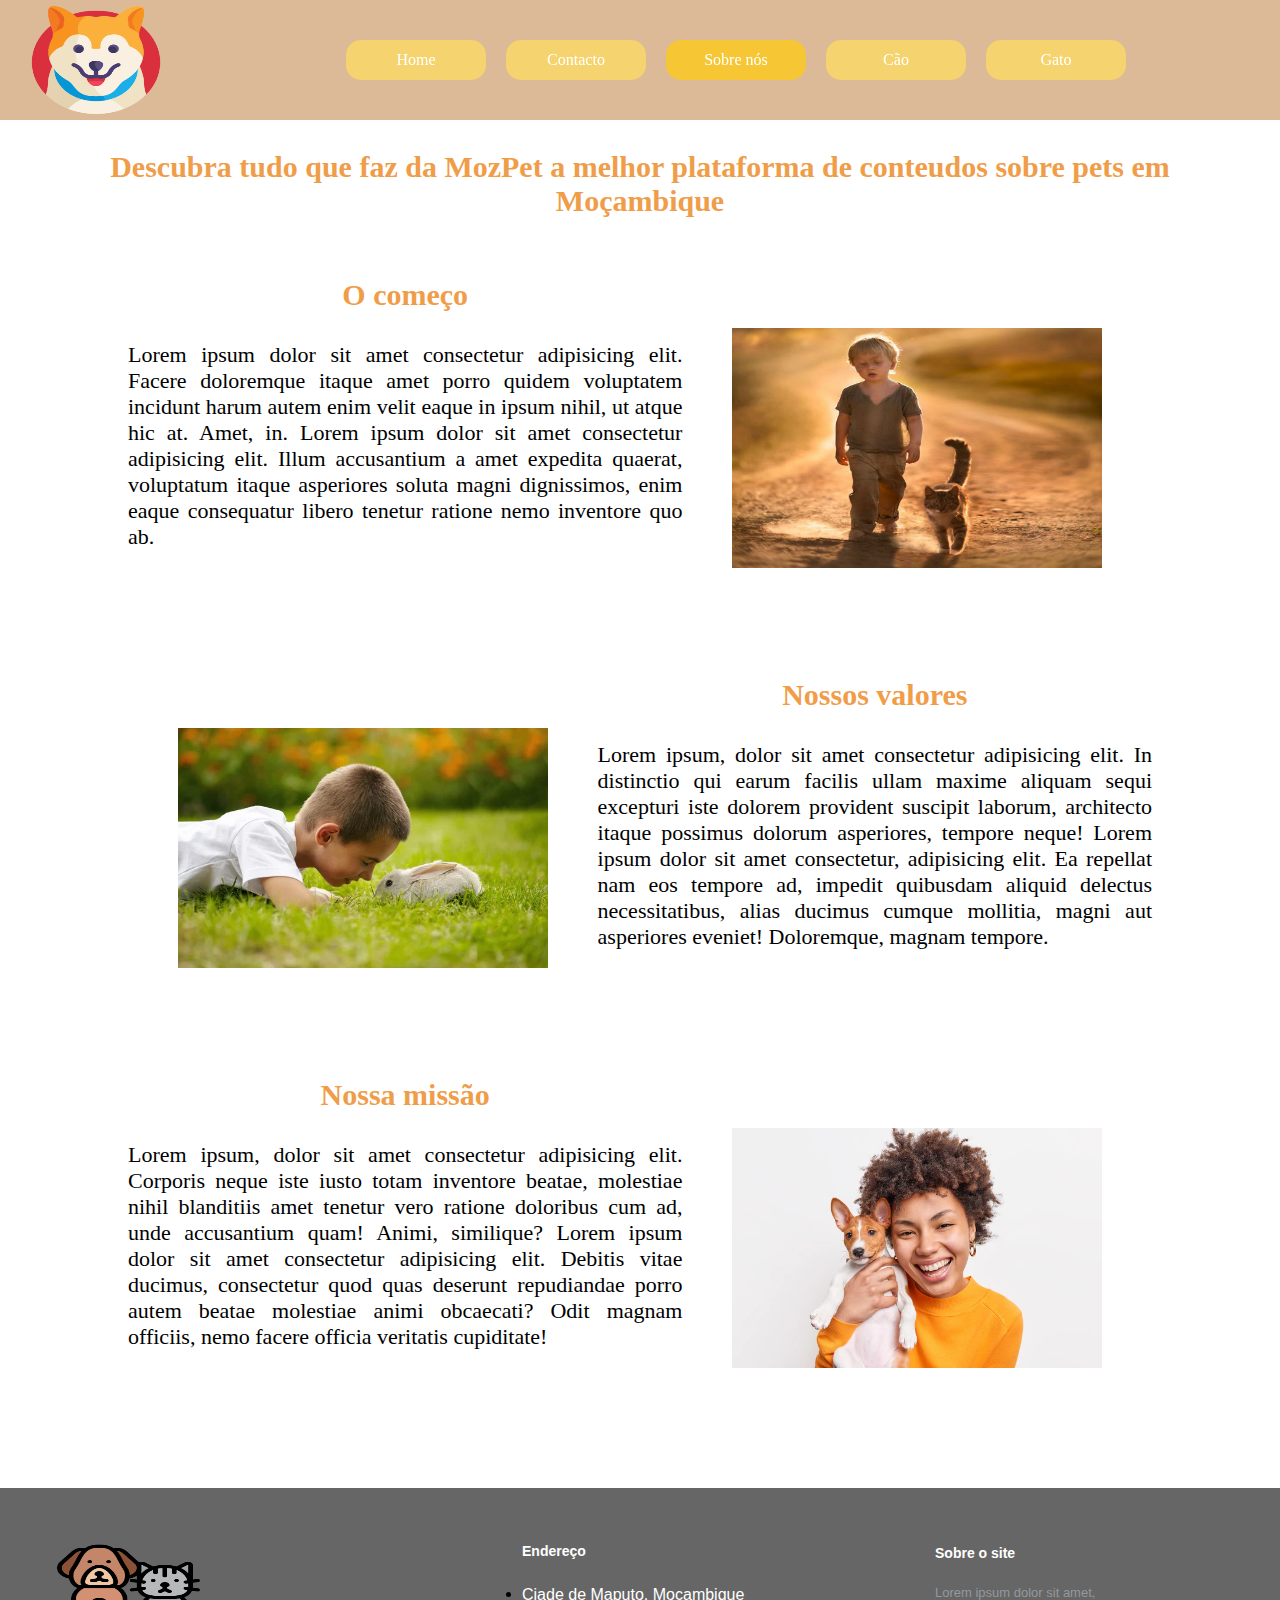
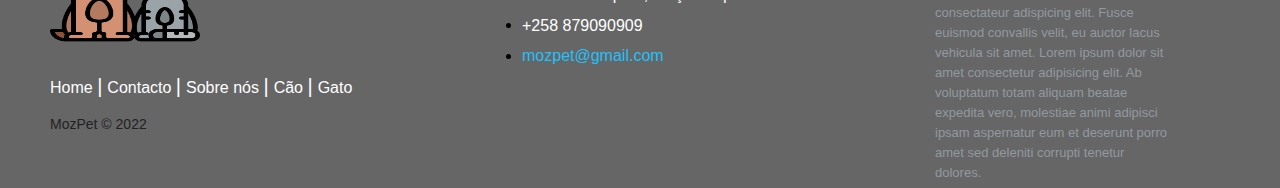
<file: sobre/sobre.html>
<!DOCTYPE html>
<html lang="en">
<head>
    <meta charset="UTF-8">
    <meta http-equiv="X-UA-Compatible" content="IE=edge">
    <meta name="viewport" content="width=device-width, initial-scale=1.0">
    <title>Sobre nós</title>
    <link rel="icon" href="../icon/pets.png">
    <link rel="stylesheet" href="../styles/header.css">
    <link rel="stylesheet" href="../styles/footer.css">
    <link rel="stylesheet" href="./sobre.css">
</head>
<body>
    <header>
        <figure>
            <img src="../icon/pet.png" alt="PET">
        </figure>
        <section id="menu">
            <nav>
                <a class="btnMenu" href="../index.html"><article>Home</article></a>
                <a class="btnMenu" href="../contacto/contacto.html"><article>Contacto</article></a>
                <a class="btnMenu" id="pressed" href="./sobre.html"><article>Sobre nós</article></a>
                <a class="btnMenu" href="../cao/cao.html"><article>Cão</article></a>
                <a class="btnMenu" href="../gato/gato.html"><article>Gato</article></a>
            </nav>
        </section>
    </header>
    <section id="main">
        <h1>
            Descubra tudo que faz da MozPet a melhor plataforma de conteudos sobre pets em  Moçambique
        </h1>
       <section class="infous">
            <article>
                <h1>O começo</h1>
                Lorem ipsum dolor sit amet consectetur adipisicing elit. Facere doloremque itaque amet porro quidem voluptatem incidunt harum autem enim velit eaque in ipsum nihil, ut atque hic at. Amet, in.
                Lorem ipsum dolor sit amet consectetur adipisicing elit. Illum accusantium a amet expedita quaerat, voluptatum itaque asperiores soluta magni dignissimos, enim eaque consequatur libero tenetur ratione nemo inventore quo ab.
            </article>
            <img src="../img/p5.jpg" alt="O nosso começo">
       </section>
       <section class="infous">
            <img src="../img/p6.jpg" alt="Os nossos valores">
            <article>
                <h1>Nossos valores</h1>
                Lorem ipsum, dolor sit amet consectetur adipisicing elit. In distinctio qui earum facilis ullam maxime aliquam sequi excepturi iste dolorem provident suscipit laborum, architecto itaque possimus dolorum asperiores, tempore neque!
                Lorem ipsum dolor sit amet consectetur, adipisicing elit. Ea repellat nam eos tempore ad, impedit quibusdam aliquid delectus necessitatibus, alias ducimus cumque mollitia, magni aut asperiores eveniet! Doloremque, magnam tempore.
            </article>
       </section>
       <section class="infous">
            <article>
                <h1>Nossa missão</h1>
                Lorem ipsum, dolor sit amet consectetur adipisicing elit. Corporis neque iste iusto totam inventore beatae, molestiae nihil blanditiis amet tenetur vero ratione doloribus cum ad, unde accusantium quam! Animi, similique?
                Lorem ipsum dolor sit amet consectetur adipisicing elit. Debitis vitae ducimus, consectetur quod quas deserunt repudiandae porro autem beatae molestiae animi obcaecati? Odit magnam officiis, nemo facere officia veritatis cupiditate!
            </article>
            <img src="../img/p4.webp" alt="A nossa missão">
       </section>
    </section>

    <footer class="footer-main">
        <div class="footer-left">
            <h3><img src="../icon/pets.png" alt="PET"></h3>
            <p class="footer-links">
                <a class="link-1" href="../index.html">Home</a>
                <a  href="../contacto/contacto.html">Contacto</a>
                <a  href="./sobre.html">Sobre nós</a>
                <a  href="../cao/cao.html">Cão</a>
                <a  href="../gato/gato.html">Gato</a>
            </p>
            <p class="footer-company-name">MozPet © 2022</p>
        </div>

        <div class="footer-center">
            <p><span>Endereço</span></p>
            <ul>
                <li><p> Ciade de Maputo, Moçambique</p></li>
                <li><p>+258 879090909</p></li>
                <li><p><a href="mailto:support@company.com">mozpet@gmail.com</a></p></li>
            </ul>
        </div>
        <div class="footer-right">
            <p class="footer-company-about">
                <span>Sobre o site</span>
                Lorem ipsum dolor sit amet, consectateur adispicing elit. Fusce euismod convallis velit, eu auctor lacus vehicula sit amet.
                Lorem ipsum dolor sit amet consectetur adipisicing elit. Ab voluptatum totam aliquam beatae expedita vero, molestiae animi adipisci ipsam aspernatur eum et deserunt porro amet sed deleniti corrupti tenetur dolores.
            </p>
        </div>
    </footer>
</body>
</html>
</file>
<file: styles/header.css>
*{
    margin: 0px;
    padding: 0px;
}

header{
    position: fixed;
    z-index: 1;
    display: flex;
    width:100%;
    height:120px;
    background-color: rgba(212, 169, 126, 0.802);

}

header figure{
    display: flex;
    align-items: center;
    justify-content: center;
    width:15%;
    height:100%;
}

header img{
    width: 70%;
    height: 90%;
}

header #menu{
    display: flex;
    flex-direction: column;
    width:85%;
    height:100%;
    justify-content: center;
    align-items: center;
}
header nav{
    display:flex;
    justify-content: center;
    align-items: center;
    height:50%;
    width:100%;
}

.btnMenu{
    display: flex;
    align-items: center;
    justify-content: center;
    width: 140px;
    height: 40px;
    color: white;
    text-decoration: none;
    border-radius: 15px;
    margin: 10px;
    text-align: center;
    background-color: rgb(245, 211, 110);
}

.btnMenu:hover{
    background-color: rgb(117, 101, 51);
}

#pressed{
   background-color: rgb(246, 198, 53);
}

#pressed:hover{
    background-color: rgb(117, 101, 51);
}

body #main{
    position: relative;
    float: left;
    left: 0px;
    top:120px;
}
</file>
<file: styles/footer.css>
footer { 
  position: relative;
  top:110px;
  display: flex;
  width: 100%;
  background: #333;
  height: 300px;
  text-align: center;
  font-size: 22px;
}

.footer-main{
	background-color: #666;
	box-shadow: 0 1px 1px 0 rgba(0, 0, 0, 0.12);
	box-sizing: border-box;
	width: 100%;
	text-align: left;
	font: bold 16px sans-serif;
	padding: 55px 50px;
}

.footer-main .footer-left,
.footer-main .footer-center,
.footer-main .footer-right{
	display: inline-block;
	vertical-align: top;
}

/* Footer left */

.footer-main .footer-left{
	width: 40%;
}

/* O logo do site */

.foote-main h3{
	color:  #ffffff;
	margin: 0;
}

.footer-main h3 img{
	width:150px; 
    height: 100px;
}

/* Footer links */

.footer-main .footer-links{
	color:  #ffffff;
	margin: 20px 0 12px;
	padding: 0;
}

.footer-main .footer-links a{
	display:inline-block;
	line-height: 1.8;
        font-weight:400;
	text-decoration: none;
	color:  inherit;
}

.footer-main .footer-links a:hover{
	color:  #fff34d;
}

.footer-main .footer-company-name{
	color:  #222;
	font-size: 14px;
	font-weight: normal;
	margin: 0;
}

/* Footer Center */

.footer-main .footer-center{
	width: 35%;
}

.footer-main .footer-center ul li{
    padding: 6px 0px;
}


.footer-main .footer-center p{
	display: inline-block;
	color: #ffffff;
    font-weight:400;
	vertical-align: middle;
	margin:0;
}

.footer-main .footer-center p span{
	display: block;
	color:  #ffffff;
	font-size: 14px;
	font-weight: bold;
	margin-bottom: 20px;
}

.footer-main .footer-center p a{
	color:  rgb(32, 193, 251);
	text-decoration: none;;
}

.footer-main .footer-links a:before {
  content: "|";
  font-weight:300;
  font-size: 20px;
  left: 0;
  color: #fff;
  display: inline-block;
  padding-right: 5px;
}

.footer-main .footer-links .link-1:before {
  content: none;
}

/* Footer Right */

.footer-main .footer-right{
	width: 20%;
}

.footer-main .footer-company-about{
	line-height: 20px;
	color:  #92999f;
	font-size: 13px;
	font-weight: normal;
	margin: 0;
}

.footer-main .footer-company-about span{
	display: block;
	color:  #ffffff;
	font-size: 14px;
	font-weight: bold;
	margin-bottom: 20px;
}

@media (max-width: 800px) {
	.footer-main{
		display: flex;
		flex-direction: column;
		width: 100%;
		height: auto;
		text-align: center;
	}
	
	.footer-main .footer-left,
	.footer-main .footer-center,
	.footer-main .footer-right{
		display: flex;
		flex-direction: column;
		width:100%;
		margin: 15px;
	}
	.footer-main .footer-center ul{
		list-style: none;
	}
	
  }
</file>
<file: index.css>
#main{
    display: flex;
    flex-direction: column;
    align-items: center;
    justify-content: center;
    width: 100%;
    padding: 0px;
    margin-bottom: 50px;
}

#banner{
    width: 100%;
    height:300px;
    margin-bottom: 30px;
    padding: 0px;
}

#banner figure{
    width: 100%;
    height: 100%;
}

#banner figure article{
    position:absolute;
    float: right;
    right: 30px;
    top:40px;
    width:350px;
    text-align: justify;
    color:white;
    font-size: 20px;
}
#banner figure img{
    width: 100%;
    height: 100%;
}

#origem1{
    display: flex;
    align-items: center;
    justify-content: space-between;
    width: 100%;
    height:400px;
}

#origem1 figure,section{
    height: 100%;
    width:50%;
    padding: 10px;
}

#origem1 figure img{
    width:100%;
    height: 100%;
}

#origem1 h1{
    font-size: 30px;
    color:black;
    font-weight: bold;
}

#origem1 article{
    font-size: 20px;
    color: black;
    margin-top: 10px;
    text-align: justify;
    text-indent: 20px;
    padding: 9px;
}

#dicas{
    display: flex;
    align-items: center;
    justify-content:center;
    width:90%;
    height:900px;
    padding:10px;
}

#dicas #adotar{
    height: 100%;
    width: 60%;
}

#dicas #adotar h1{
    font-size: 30px;
    color: black;
    font-weight: bold;
    margin-bottom: 20px;
}

#dicas #adotar article{
    font-size: 22px;
    color: black;
    text-align: justify;
    text-indent: 20px;
    padding: 8px;
}

#dicas #pets{
    display: flex;
    flex-direction: column;
    justify-content: space-evenly;
    align-items: center;
    height: 100%;
    width: 40%;
}

#dicas #pets img{
    width: 80%;
    height: 15%;
}

@media (max-width:800px) {
    #main{
        margin-bottom: 450px;
    }
    #origem1{
        flex-direction: column;
        width: 100%;
        height:auto;
    }

    #origem1 figure,section{
        width:95%;
    }

    #dicas{
        width:100%;
    }

    #dicas #adotar{
        width:95%;
    }

    #dicas #pets{
        display: none;
    }
}
</file>
<file: cao/cao.css>
#main{
    display: flex;
    flex-direction: column;
    align-items: center;
    justify-content: center;
    width: 100%;
    padding: 0px;
    margin-bottom: 50px;
}

#main .dica{
    display: flex;
    flex-direction: column;
    align-items: center;
    justify-content:space-evenly;
    width: 80%;
    height:auto;
    margin: 10px;
}

#main .dica h1{
    font-weight: bold;
    text-align: center;
    font-size: 60px; 
    margin: 20px;
}

#main .dica article{
    font-size: 22px;
    text-align: justify;
}
#main .dica article h1{
    font-size: 30px;
    text-align: justify;
    margin: 10px;
}
#main .dica section{
    display: flex;
    margin-top: 20px;
    width: 100%;
    height: 100%;
}

#main .dica section img{
    width: 60%;
    margin-right:20px;
    height: 320px;
}

@media (max-width:800px) {
    #main .dica h1{
        font-size: 40px; 
        margin: 20px;
    }
    #main .dica{
        width: 95%;
    }

    #main .dica section{
        flex-direction: column-reverse;
    }

    #main .dica section img{
        width: 100%;
    }
}
</file>
<file: contacto/contacto.css>
#main{
    display: flex;
    flex-direction: column;
    align-items: center;
    justify-content: center;
    width: 100%;
    padding: 0px;
    margin-bottom: 50px;
}

#main hgroup{
    flex-direction: column;
    align-items: center;
    justify-content: center;
    width:60%;
    margin: 50px;
}

#main hgroup h1,h2,h3{
    text-align: center;
    padding: 2px;
    margin: 12px;
    font-size: 22px;
    font-weight: normal;
    color: rgb(255, 111, 0);
}
#main hgroup h1{
    font-weight: bold;
    font-size: 60px;
}

#main #cards{
    display: flex;
    align-items: center;
    justify-content: space-evenly;
    width: 95%;
    height: 300px;
}

#main #cards .card{
    display: flex;
    flex-direction: column;
    align-items: center;
    justify-content: space-evenly;
    width:20% ;
    height: 90%;
    border-style: solid;
    border-color: rgb(255, 111, 0);;
    border-width: 1px;
}
#main #cards .card:hover{
    transform: scale(1.06); 
    box-shadow: 0 5px 15px rgba(0,0,0,0.6);
}

#main #cards .card h1{
    text-align: center;
    font-size: 22px;
    color:rgb(255, 111, 0);
}

#main #cards .card section, #main #cards .card section form{
    display: flex;
    flex-direction: column;
    align-items: center;
    justify-content: space-between;
    width: 100%;
}

#main #cards .card section input{
    height:25px;
    width:80%;
    margin: 3px;
}

#main #cards .card a,section #submit{
    display: flex;
    align-items: center;
    justify-content: center;
    font-size: medium;
    text-decoration: none;
    border: none;
    width: 65%;
    height: 35px;
    border-radius: 5px;
    color: white;
    cursor: pointer;
    background-color: rgb(255, 111, 0);
}
#main #cards .card a:hover,section #submit:hover{
    background-color: rgb(204, 91, 4);
}

#main #cards .card p{
    width: 80%;
    text-align: center;
}

@media (max-width: 800px) {
    #main hgroup{
        width:90%;
        margin: 50px;
    }
   
    #main hgroup h1,h2,h3{
        text-align: center;
        font-size: 22px;
    }
    #main hgroup h1{
        font-weight: bold;
        font-size: 40px;
    }
    #main #cards{
        display: flex;
        flex-direction: column;
        align-items: center;
        justify-content: space-evenly;
        width: 100%;
        height: auto;
    }
    #main #cards .card{
        width:60% ;
        height: 300px;
        margin-bottom: 30px;
    }
}
</file>
<file: gato/gato.css>
#main{
    display: flex;
    flex-direction: column;
    align-items: center;
    justify-content: center;
    width: 100%;
    padding: 0px;
    margin-bottom: 50px;
}

#main h1{
    font-weight: bold;
    text-align: center;
    font-size: 60px; 
    margin: 20px;
}

#main #dicas{
    display: flex;
    flex-direction: column;
    justify-content: center;
    width:70%;
}

#main #dicas h2{
    font-size: 22px;
    margin: 10px;
}

#main #dicas article{
    display: flex;
    flex-direction: column;
    text-align: justify;
    font-size: 22px;
    margin: 10px;
}

#main #dicas article p{
    margin: 10px;
}

#main #dicas article ul{
    margin: 10px;
    margin-left: 80px;
}

#main img{
    height: 400px;
    margin: 15px;
}

@media (max-width:800px) {
    #main h1{
        font-size: 40px; 
        margin: 15px;
    }
    #main #dicas{
        width:95%;
    }
}
</file>
<file: sobre/sobre.css>
#main{
    display: flex;
    flex-direction: column;
    align-items: center;
    justify-content: center;
    width: 100%;
    padding: 0px;
    margin-bottom: 50px;
}

#main h1{
    font-size: 30px;
    color:black;
    font-weight: bold;
    margin: 30px;
    color: rgb(240, 157, 74);
    text-align: center;
}

#main .infous{
    display: flex;
    align-items: center;
    justify-content: center;
    width: 80%;
    height: 400px;
}

#main .infous article{
    width: 60%;
    height: 100%;
    font-size: 22px;
    text-align: justify;
}

#main .infous img{
    width:40%;
    height:60%;
    padding: 50px;
}

@media (max-width: 800px) {
    #main h1{
        font-size: 30px;
        margin: 15px;
    }

    #main .infous{
        flex-direction: column-reverse; 
        width: 100%;
        height: auto;
    }
    
    #main .infous article{
        width: 95%;
        font-size: 20px;
    }

    #main .infous img{
        display: none;
    }
}
</file>
